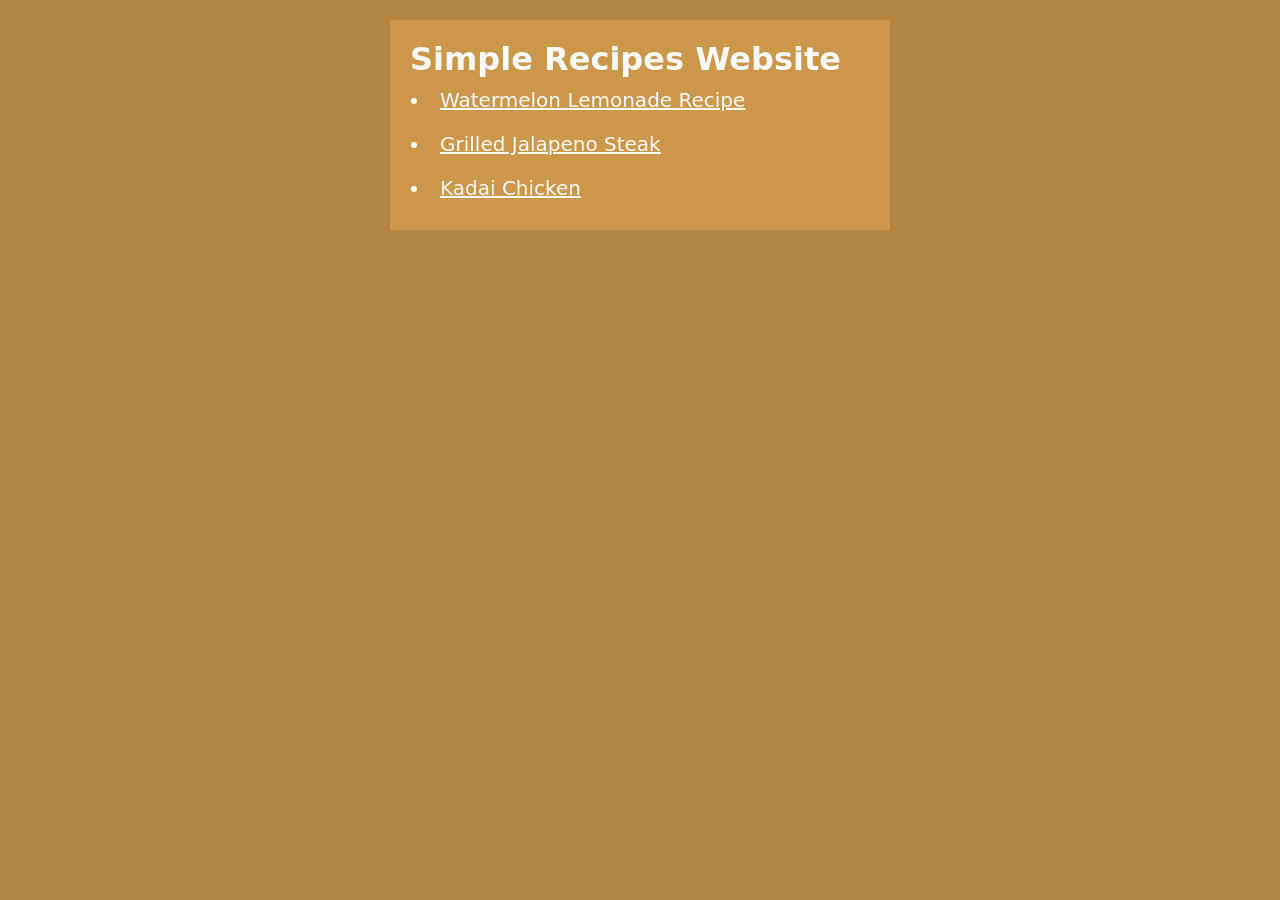
<file: index.html>
<!DOCTYPE html>
<html lang="en">

<head>
    <meta charset="UTF-8">
    <meta name="viewport" content="width=device-width, initial-scale=1.0">
    <link rel="stylesheet" href="./styles.css">
    <title>Simple Recipes</title>
</head>

<body>
    <div class="content">
        <h1>Simple Recipes Website</h1>
        <ul>
            <li><a href="./recipes/watermelon-lemonade.html">Watermelon Lemonade Recipe</a></li>
            <li><a href="./recipes/steak.html">Grilled Jalapeno Steak</a></li>
            <li><a href="./recipes/kadai-chicken.html">Kadai Chicken</a></li>
        </ul>
    </div>

</body>

</html>
</file>
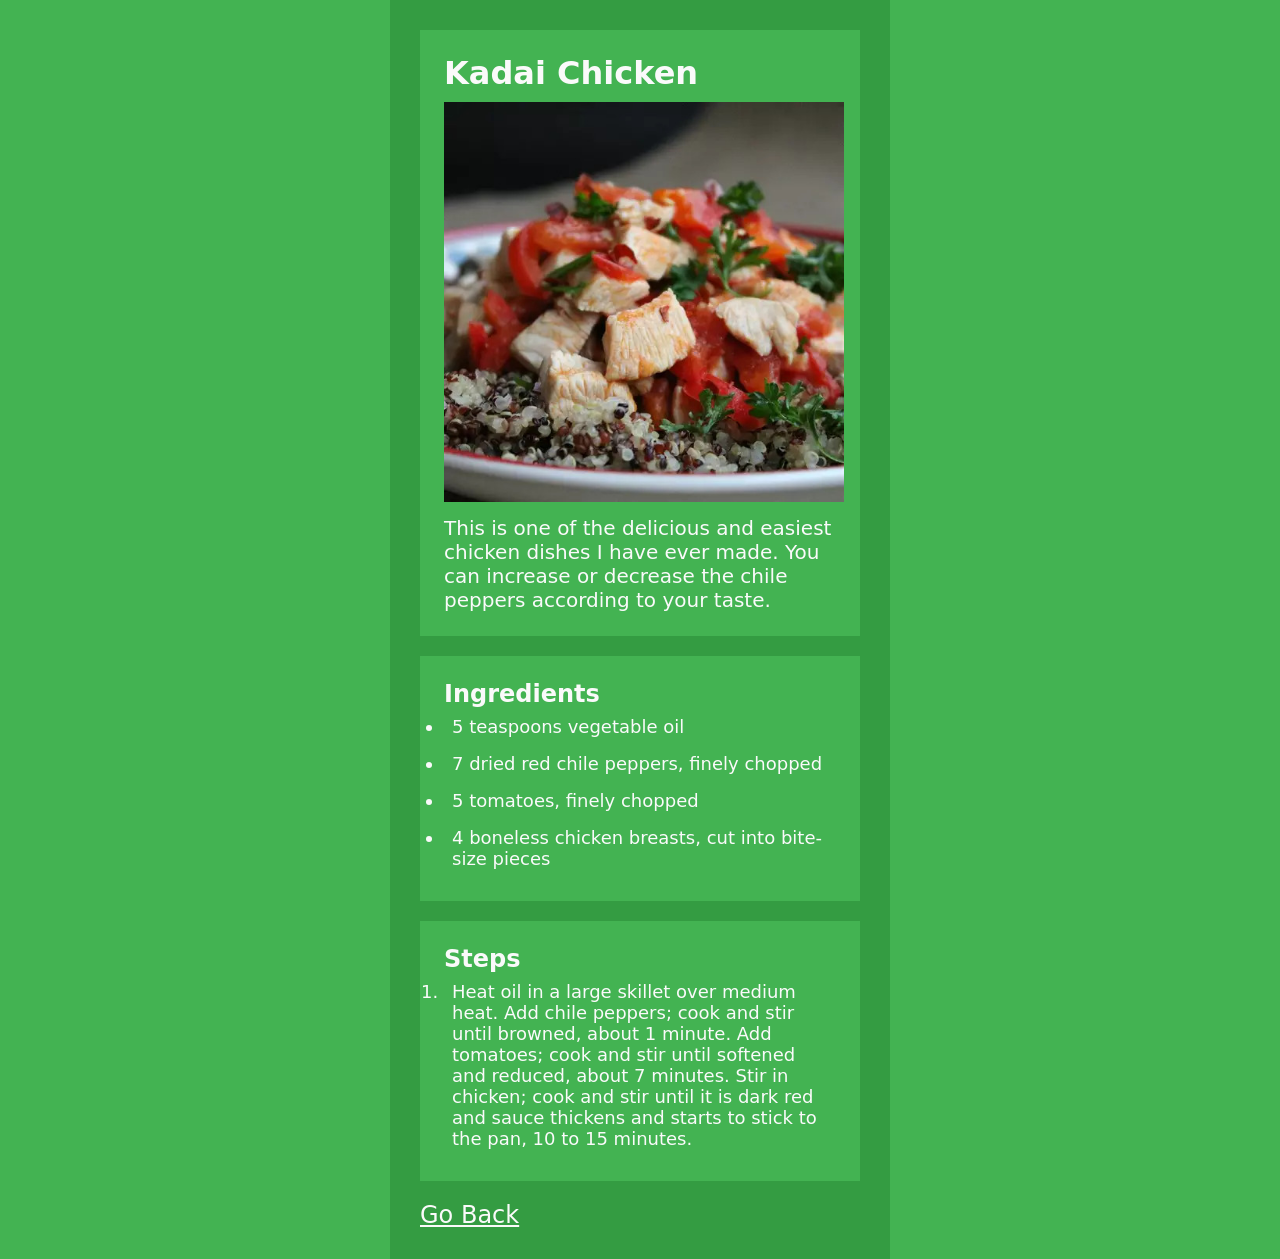
<file: recipes/kadai-chicken.html>
<!DOCTYPE html>
<html lang="en">

<head>
    <meta charset="UTF-8">
    <meta name="viewport" content="width=device-width, initial-scale=1.0">
    <link rel="stylesheet" href="./styles.css">
    <title>KadaiChicken Recipe</title>
</head>

<body>
    <div class="content">
        <div class="heading">
            <h1>Kadai Chicken</h1>
            <img src="../images/kadaichicken.jpg" alt="Kadai Chicken" width="400">
            <p class="description">This is one of the delicious and easiest chicken dishes I have ever made. You can increase or decrease
                the
                chile
                peppers according to your taste.</p>
        </div>

        <div class="ingredients">
            <h2>Ingredients</h2>
            <ul>
                <li>5 teaspoons vegetable oil</li>
                <li>7 dried red chile peppers, finely chopped</li>
                <li>5 tomatoes, finely chopped</li>
                <li>4 boneless chicken breasts, cut into bite-size pieces</li>
            </ul>
        </div>

        <div class="steps">
            <h2>Steps</h2>
            <ol>
                <li>Heat oil in a large skillet over medium heat. Add chile peppers; cook and stir until browned, about
                    1
                    minute. Add tomatoes; cook and stir until softened and reduced, about 7 minutes. Stir in chicken;
                    cook
                    and
                    stir until it is dark red and sauce thickens and starts to stick to the pan, 10 to 15 minutes.</li>
            </ol>
        </div>

        <p class="link"><a href="../index.html">Go Back</a></p>
    </div>
</body>

</html>
</file>
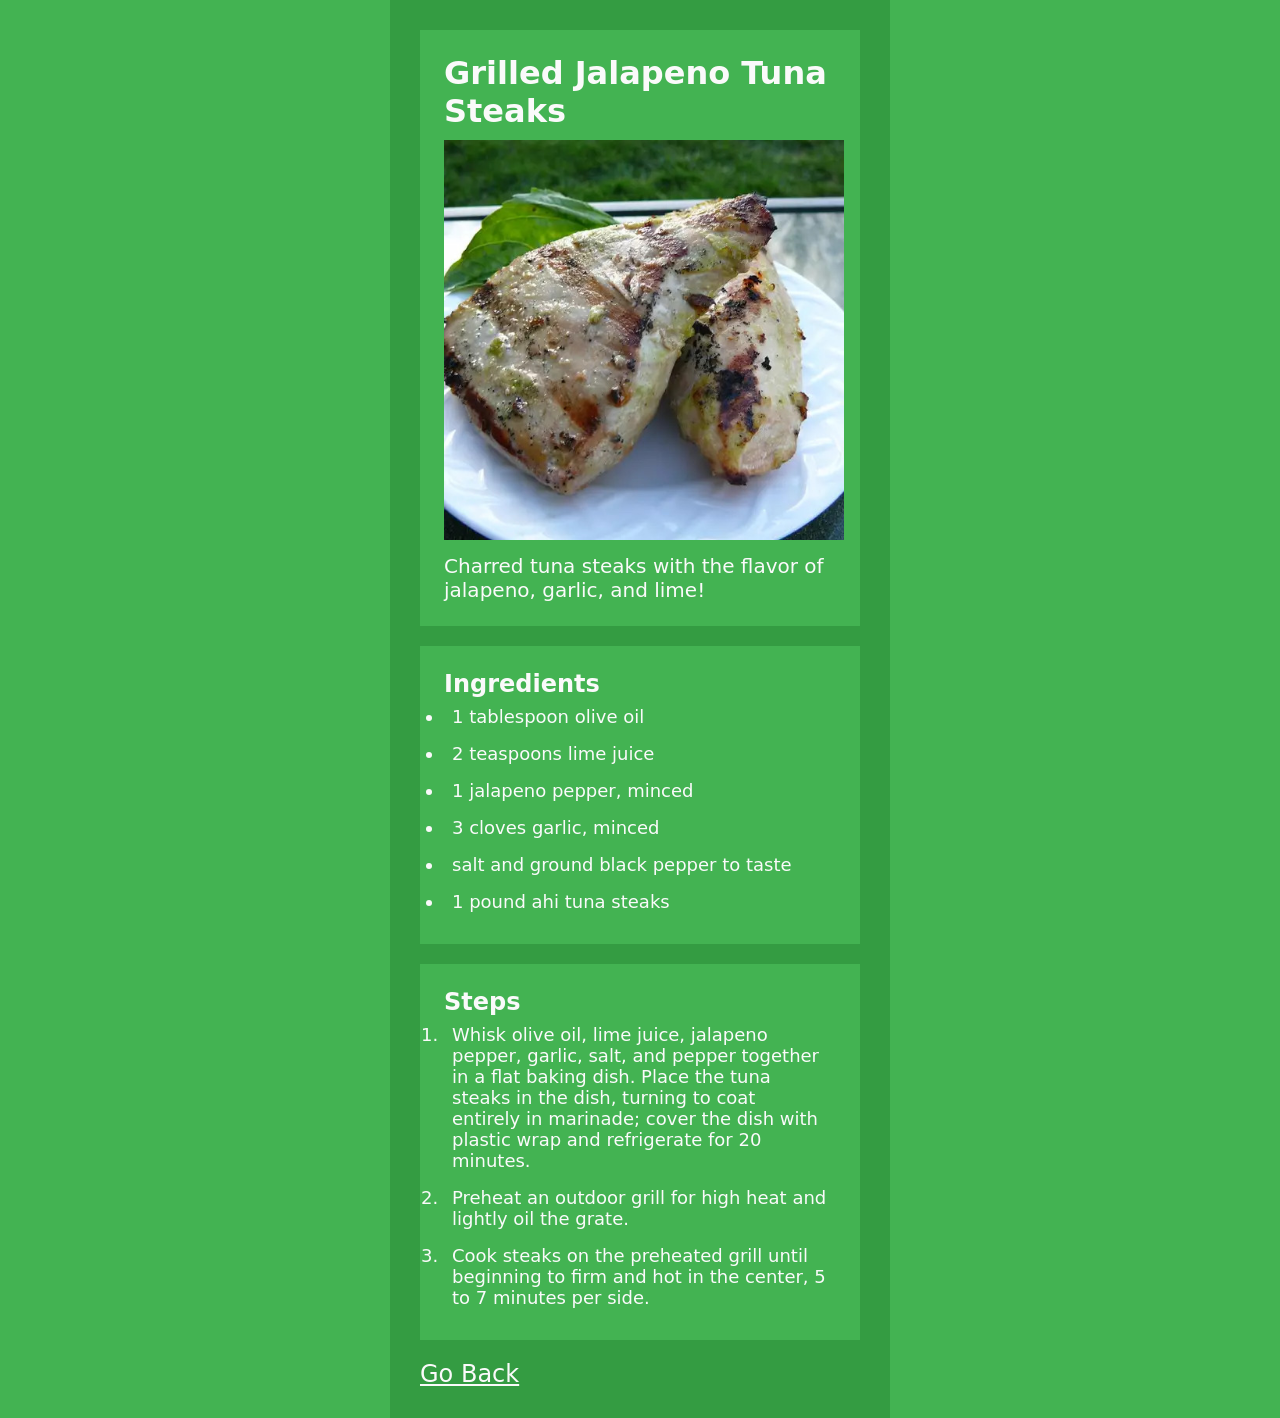
<file: recipes/steak.html>
<!DOCTYPE html>
<html lang="en">

<head>
    <meta charset="UTF-8">
    <meta name="viewport" content="width=device-width, initial-scale=1.0">
    <link rel="stylesheet" href="./styles.css">
    <title>Steak Recipe</title>
</head>

<body>
    <div class="content">
        <div class="heading">
            <h1>Grilled Jalapeno Tuna Steaks</h1>
            <img src="../images/steak.jpg" alt="Grilled Jalapeno Tuna Steaks" width="400">
            <p class="description">Charred tuna steaks with the flavor of jalapeno, garlic, and lime!</p>
        </div>

        <div class="ingredients">
            <h2>Ingredients</h2>
            <ul>
                <li>1 tablespoon olive oil</li>
                <li>2 teaspoons lime juice</li>
                <li>1 jalapeno pepper, minced</li>
                <li>3 cloves garlic, minced</li>
                <li>salt and ground black pepper to taste</li>
                <li>1 pound ahi tuna steaks</li>
            </ul>
        </div>

        <div class="steps">
            <h2>Steps</h2>
            <ol>
                <li>Whisk olive oil, lime juice, jalapeno pepper, garlic, salt, and pepper together in a flat baking
                    dish.
                    Place
                    the tuna steaks in the dish, turning to coat entirely in marinade; cover the dish with plastic wrap
                    and
                    refrigerate for 20 minutes.</li>
                <li>Preheat an outdoor grill for high heat and lightly oil the grate.</li>
                <li>Cook steaks on the preheated grill until beginning to firm and hot in the center, 5 to 7 minutes per
                    side.
                </li>
            </ol>
        </div>

        <p class="link"><a href="../index.html">Go Back</a></p>
    </div>
</body>

</html>
</file>
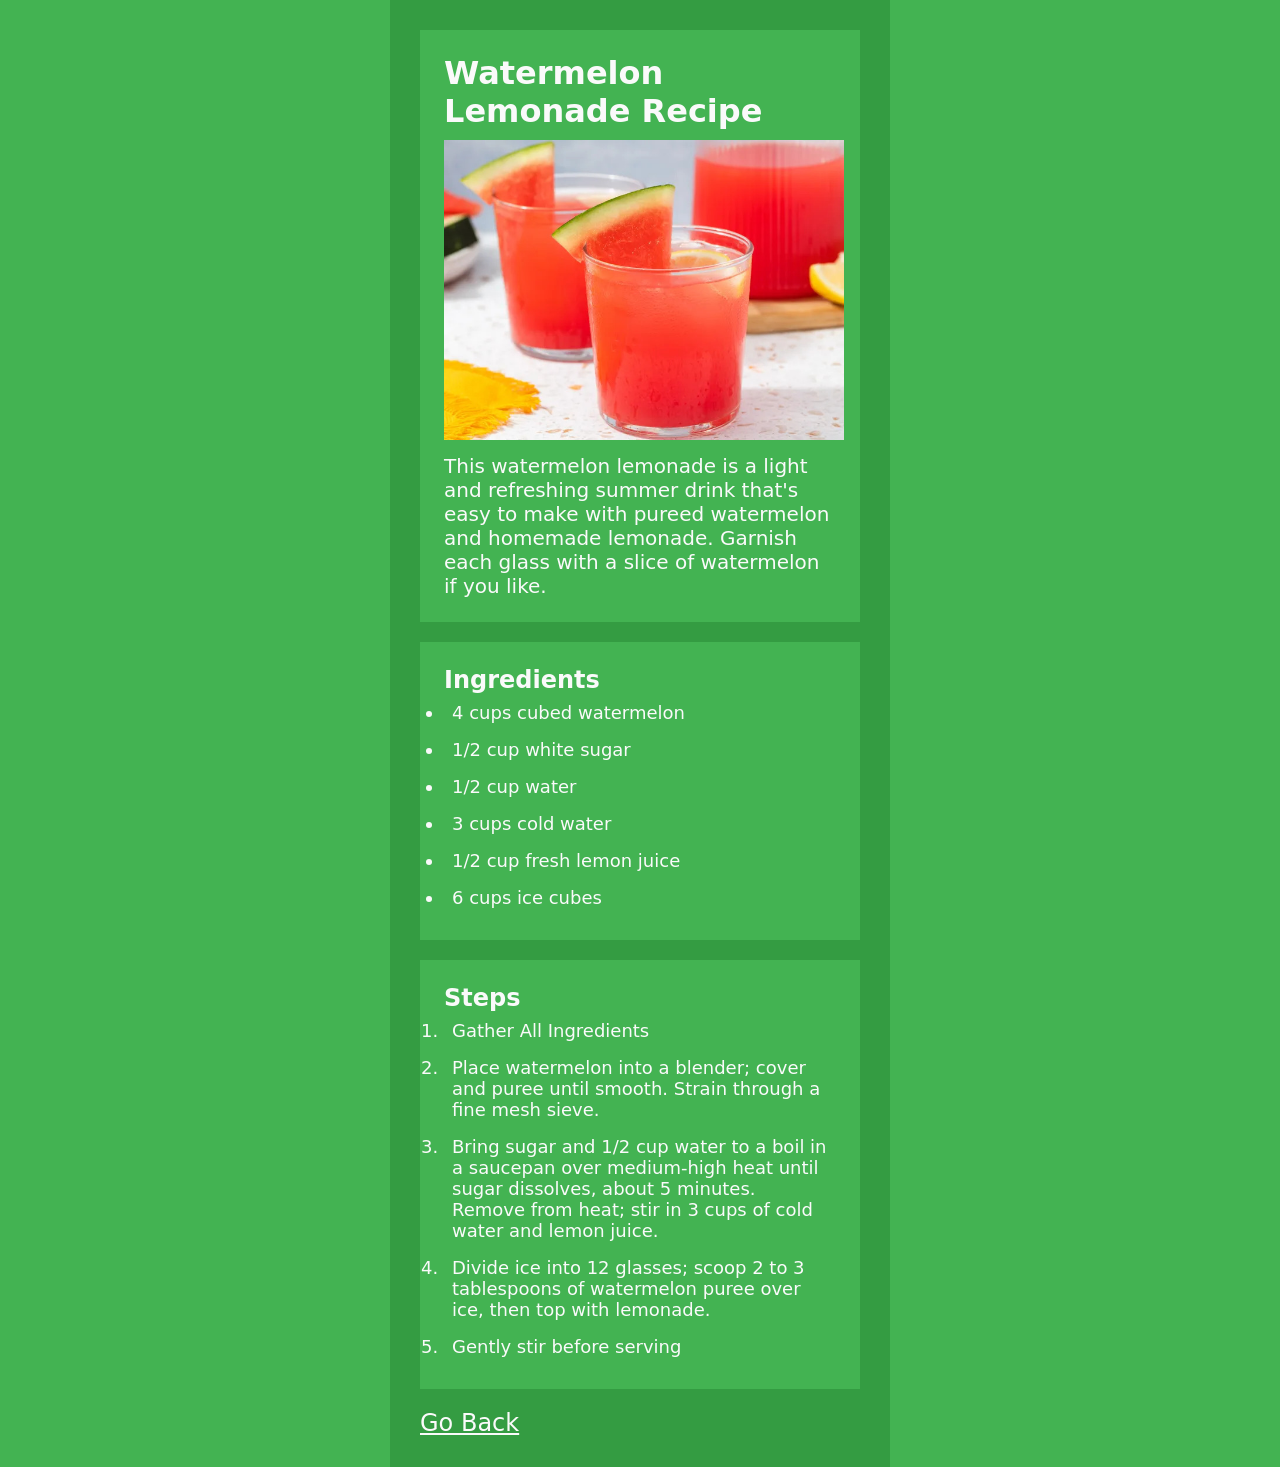
<file: recipes/watermelon-lemonade.html>
<!DOCTYPE html>
<html lang="en">

<head>
    <meta charset="UTF-8">
    <meta name="viewport" content="width=device-width, initial-scale=1.0">
    <link rel="stylesheet" href="./styles.css">
    <title>Watermelon Lemonade Recipe</title>
</head>

<body>
    <div class="content">
        <div class="heading">
            <h1>Watermelon Lemonade Recipe</h1>
            <img src="../images/watermelonlemonade.jpg" alt="A cold WatermelonLemonade" width="400px">
            <p class="description">This watermelon lemonade is a light and refreshing summer drink that's easy to make
                with pureed watermelon
                and
                homemade lemonade. Garnish each glass with a slice of watermelon if you like.</p>
        </div>

        <div class="ingredients">
            <h2>Ingredients</h2>
            <ul>
                <li>4 cups cubed watermelon</li>
                <li>1/2 cup white sugar</li>
                <li>1/2 cup water</li>
                <li>3 cups cold water</li>
                <li>1/2 cup fresh lemon juice</li>
                <li>6 cups ice cubes</li>
            </ul>
        </div>

        <div class="steps">
            <h2>Steps</h2>
            <ol>
                <li>Gather All Ingredients</li>
                <li>Place watermelon into a blender; cover and puree until smooth. Strain through a fine mesh sieve.
                </li>
                <li>Bring sugar and 1/2 cup water to a boil in a saucepan over medium-high heat until sugar dissolves,
                    about
                    5
                    minutes. Remove from heat; stir in 3 cups of cold water and lemon juice.</li>
                <li>Divide ice into 12 glasses; scoop 2 to 3 tablespoons of watermelon puree over ice, then top with
                    lemonade.
                </li>
                <li>Gently stir before serving</li>
            </ol>
        </div>

        <p class="link"><a href="../index.html">Go Back</a></p>
    </div>
</body>

</html>
</file>
<file: styles.css>
*,
*::before,
*::after {
    margin: 0;
    padding: 0;
    box-sizing: border-box;
    color: #fafafa;
}

body{
    background-color: #b38643;
    font-family: system-ui, -apple-system, BlinkMacSystemFont, 'Segoe UI', Roboto, Oxygen, Ubuntu, Cantarell, 'Open Sans', 'Helvetica Neue', sans-serif;
}

ul{
    margin-left: 20px;
    font-size: 20px;
}

ul li {
    padding: 10px;
}

.content{
    width: 500px;
    height: auto;
    margin: 0 auto;
    margin-top: 20px;
    background-color: #cc9748;
    padding: 20px;
}
</file>
<file: recipes/styles.css>
*,
*::before,
*::after {
    margin: 0;
    padding: 0;
    box-sizing: border-box;
    color: #fafafa;
}

body{
    background-color: #43b352;
    font-family: system-ui, -apple-system, BlinkMacSystemFont, 'Segoe UI', Roboto, Oxygen, Ubuntu, Cantarell, 'Open Sans', 'Helvetica Neue', sans-serif;
}

ul li, ol li{
    font-size: 18px;
    padding: 8px;
}

.heading, .ingredients, .steps{
    margin-bottom: 20px;
    background-color: #43b352;
    padding: 24px;
}

.content{
    width: 500px;
    margin: 0 auto;
    padding: 30px;
    background-color: #349c42;
}

h1{
    margin-bottom: 10px;
}

.description{
    font-size: 20px;
    margin-top: 10px;
}

.link a {
    font-size: 24px;
}
</file>
